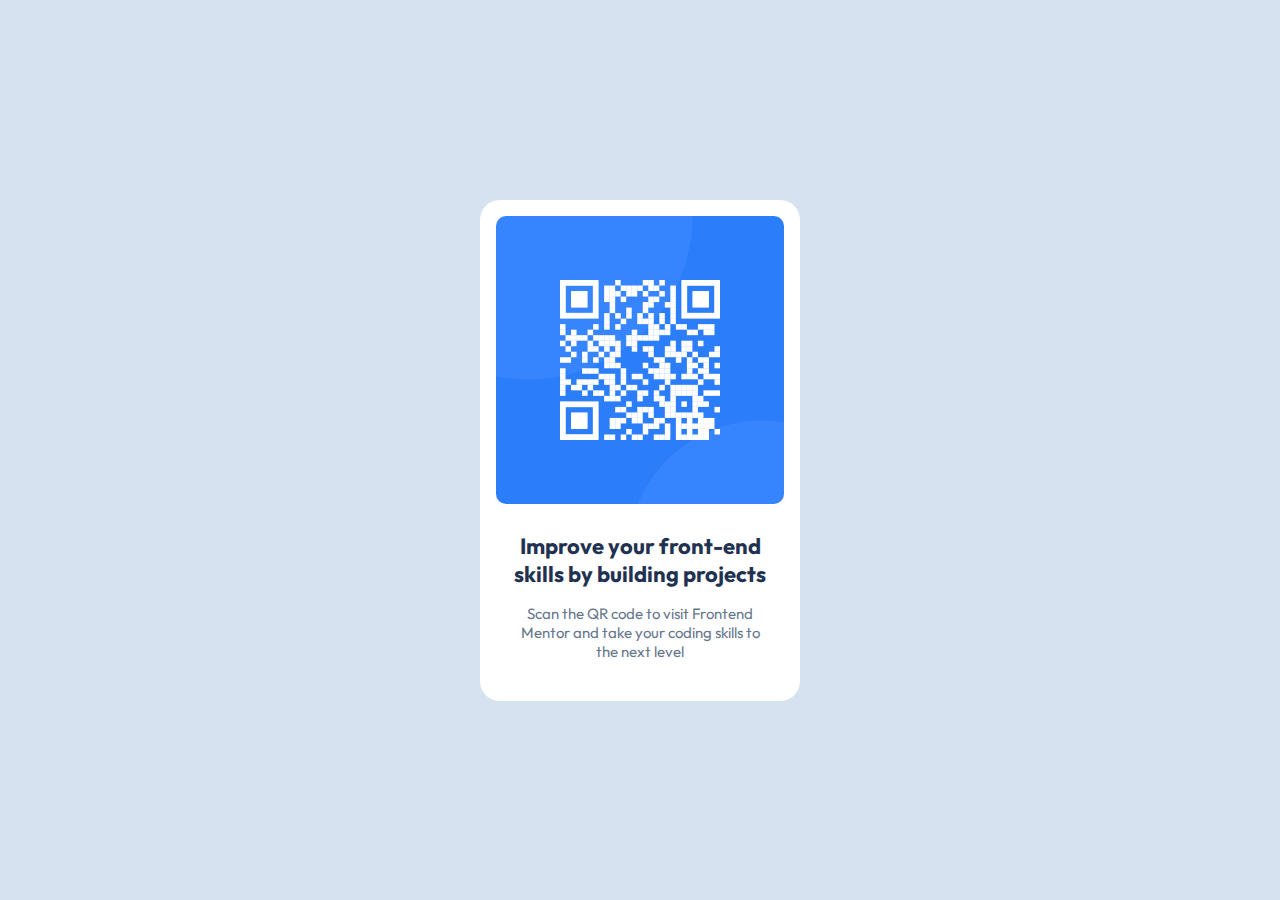
<file: index.html>
<!DOCTYPE html>
<html lang="en">
<head>
  <meta charset="UTF-8">
  <meta name="viewport" content="width=device-width, initial-scale=1.0"> <!-- displays site properly based on user's device -->

  <link rel="icon" type="image/png" sizes="32x32" href="./images/favicon-32x32.png">
  
  <title>Frontend Mentor | QR code component</title>
  <link rel="stylesheet" href="style.css">
  <link rel="preconnect" href="https://fonts.googleapis.com">
  <link rel="preconnect" href="https://fonts.gstatic.com" crossorigin>
  <link href="https://fonts.googleapis.com/css2?family=Outfit:wght@100..900&display=swap" rel="stylesheet">
  <!-- Feel free to remove these styles or customise in your own stylesheet 👍 -->
</head>
<body>
  <main>
    <article class="card">
      <figure>
        <img src="./images/image-qr-code.png" alt="QR code to visit Frontend Mentor">
      </figure>
      <div class="texts">
        <h1>Improve your front-end skills by building projects</h1>
        <p>Scan the QR code to visit Frontend Mentor and take your coding skills to the next level</p>
      </div>
    </article>
  </main>
</body>
</html>
</file>
<file: style.css>
/* CSS Reset */
*,
*::before,
*::after {
  box-sizing: border-box;
  margin: 0;
  padding: 0;
}

/* Root stacking isolation for React/Next.js apps */
#root,
#__next {
  isolation: isolate;
}

/* === Base Styles === */
body {
    background-color: hsl(212, 45%, 89%);
    font-family: "outfit", sans-serif;
    text-align: center;
    min-height: 100vh;
    display: flex;
    align-items: center;
    justify-content: center;
}

.card {
    background-color: white;
    max-width: 320px;
    padding: 1rem;
    padding-bottom: 2.5rem;
    border-radius: 1.25rem;
}

.card img {
    width: 100%;
    border-radius: 0.625rem;
    margin-bottom: 1.5rem;
}

.texts{
    padding-left: 1rem;
    padding-right: 1rem;
}

h1{
    color: hsl(218, 44%, 22%);
    font-size: 22px;
    margin-bottom: 1rem;
}

p{
    color: hsl(216, 15%, 48%);
    font-size: 15px;
}
</file>
